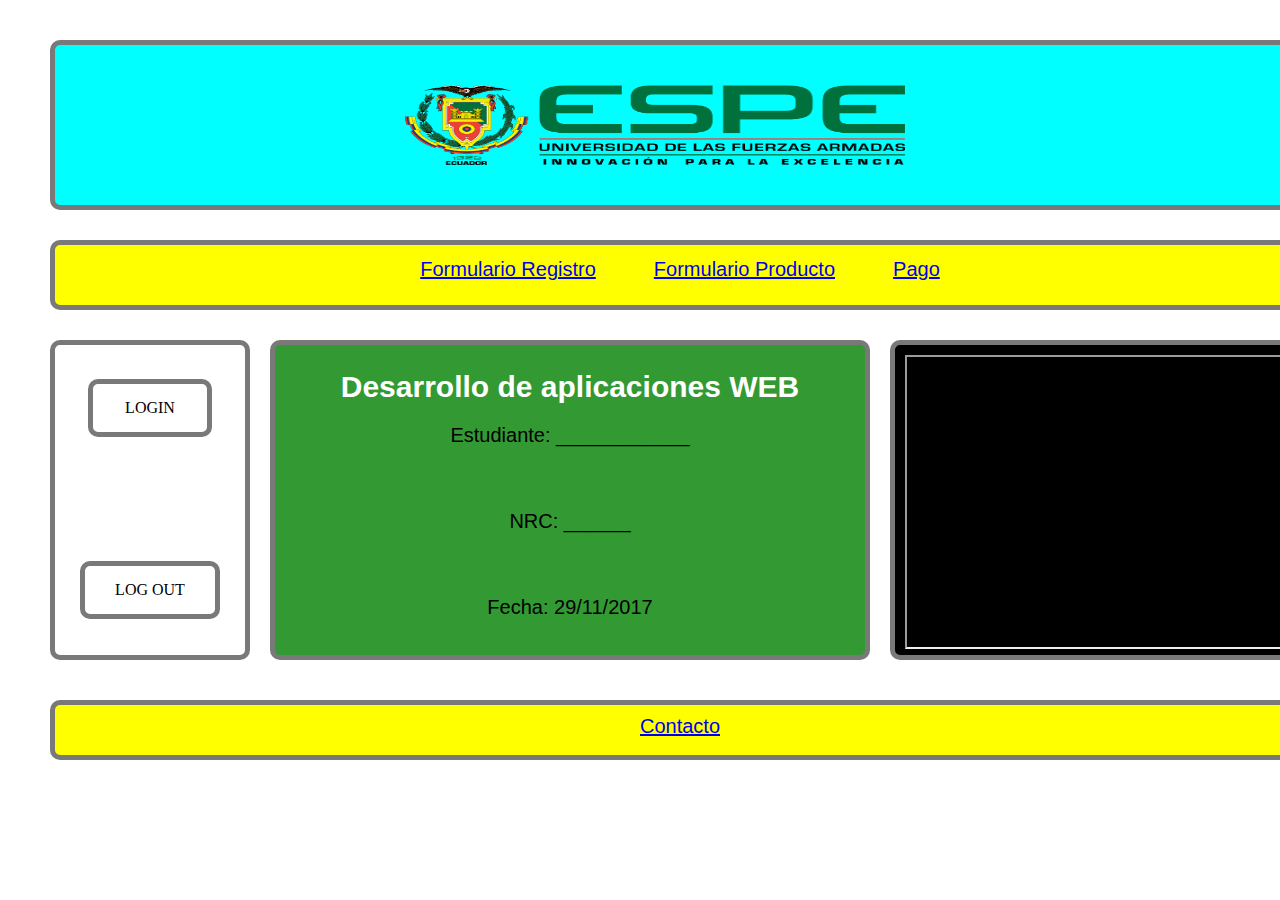
<file: index.html>
﻿<!DOCTYPE html>
<html>
  <head>
    <title>EXAMEN</title>
   
    <meta http-equiv="content-type" content="text/html; charset=utf-8"/>
    <link rel="stylesheet" href="Recursos/estilos.css" type="text/css"/>
  
  </head>
  
  <body>
    
	
      <!-- header (Rectangle) -->
        <div id="header" class="">
            <img id="Espe_img" class="Logo" src="Recursos/img/logo_ESPE.png">
			
        </div>
    

      <!-- navBar (Rectangle) -->
      <div id="navBar" class="Texto">
		<table align="center" border="0">
		  <tr>
		   	 <td> <a href="FormRegistro.html">Formulario Registro</a> </td>
             <td> &nbsp;&nbsp;&nbsp;&nbsp;&nbsp;&nbsp;&nbsp;&nbsp;&nbsp; </td> 
			 <td> <a href="FormProducto.html">Formulario Producto</a> </td> 
             <td> &nbsp;&nbsp;&nbsp;&nbsp;&nbsp;&nbsp;&nbsp;&nbsp;&nbsp; </td> 
             <td> <a href="https://www.w3schools.com/" target="_blank">Pago</a> </td> 
	      </tr>
        </table>
	  </div>
      

      <!-- leftMenu (Rectangle) -->
         <div id="leftMenu" class="">
		    <a href="FormLogin.html" class="Boton">LOGIN</a>
            <a href="FormLogin.html" class="Boton2">LOG OUT</a>
                 
         </div>


      <!-- content (Rectangle) -->
         <div id="content" class="Texto" data-label="content">
              <h2>Desarrollo de aplicaciones WEB</h2>
              <p>Estudiante: ____________</p>
              <br>
              <p>NRC: ______</p>
              <br>
			  <p>Fecha: 29/11/2017</p>
		     
         </div>

      <!-- rightMenu (Rectangle) -->
         <div id="rightMenu" class="">
           <iframe height="290" width="390" src="https://www.youtube.com/embed/7Gi4NRPV_fg?ecver=2" frameborder="1" allowfullscreen></iframe> 
         </div>


      <!-- footer (Rectangle) -->
         <div id="footer" class="Texto">
        
             <!--<a href="FormContacto.html">Contacto</a>-->
             <a href="Parte lll/FormContacto.html">Contacto</a>

         </div>

	
  </body>
</html>
</file>
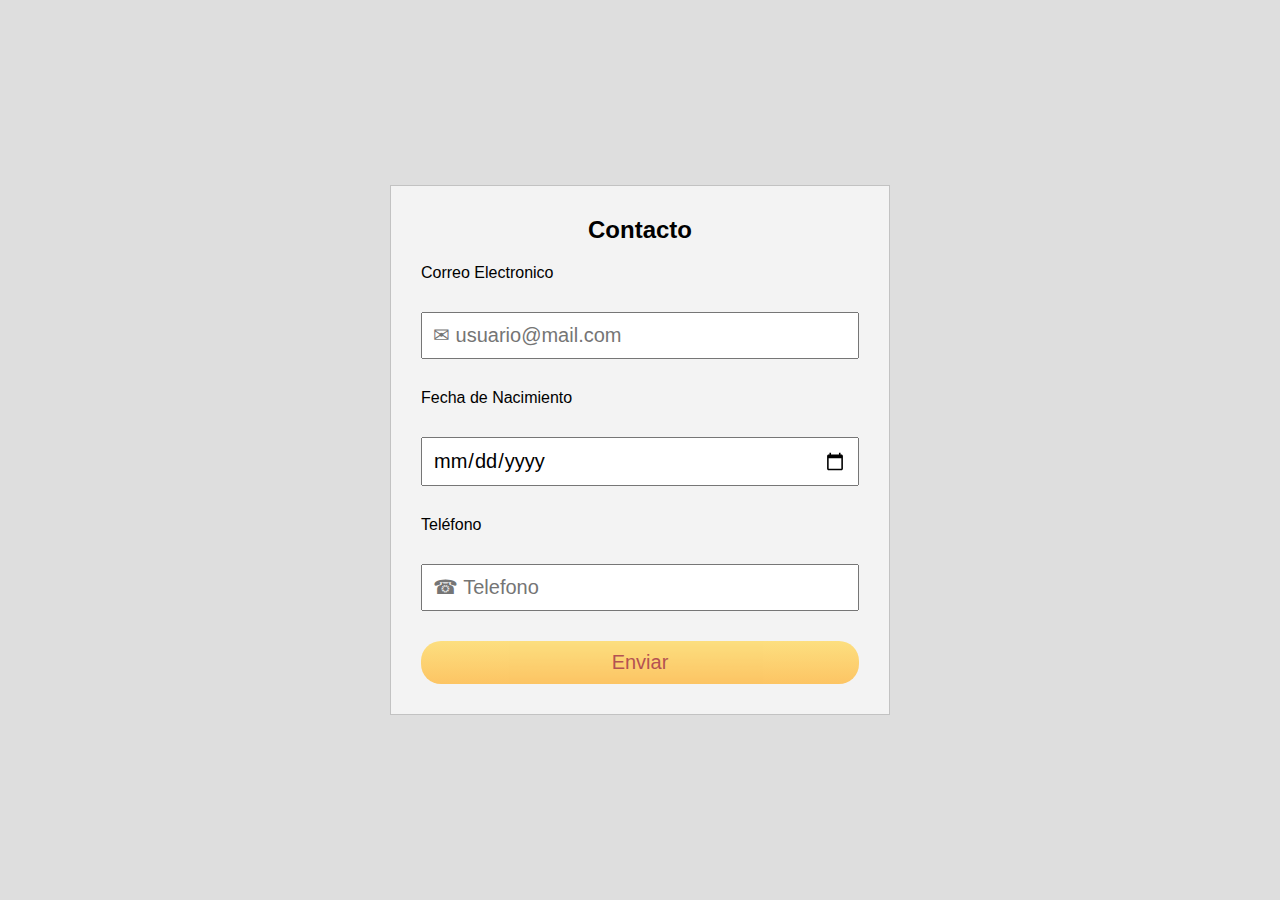
<file: FormContacto.html>
<!DOCTYPE html>
<html>
  <head>
    <meta charset="utf-8">
    <title>Formulario de Login</title>
    <meta name="viewport" content="width=device-width, user-scaleble=no,
    initial-scale=1, maximum-scale=1,minimum-scale=1">
    <link rel="stylesheet" href="Recursos/MisEstilos.css">
  </head>
  <body>
    <form class="" action="" method="post" name="FormContacto">
      <h2>Contacto</h2>
      <p>Correo Electronico</p>
      <input type="text" name="txtEmail" placeholder="&#9993; usuario@mail.com">
      <p>Fecha de Nacimiento</p>
      <input type="date" name="txtFecha">
      <p>Teléfono</p>
      <input type="text" name="txtTelefono" placeholder="&#9742; Telefono">
      <input type="submit" name="" value="Enviar">
    </form>
  </body>
</html>
</file>
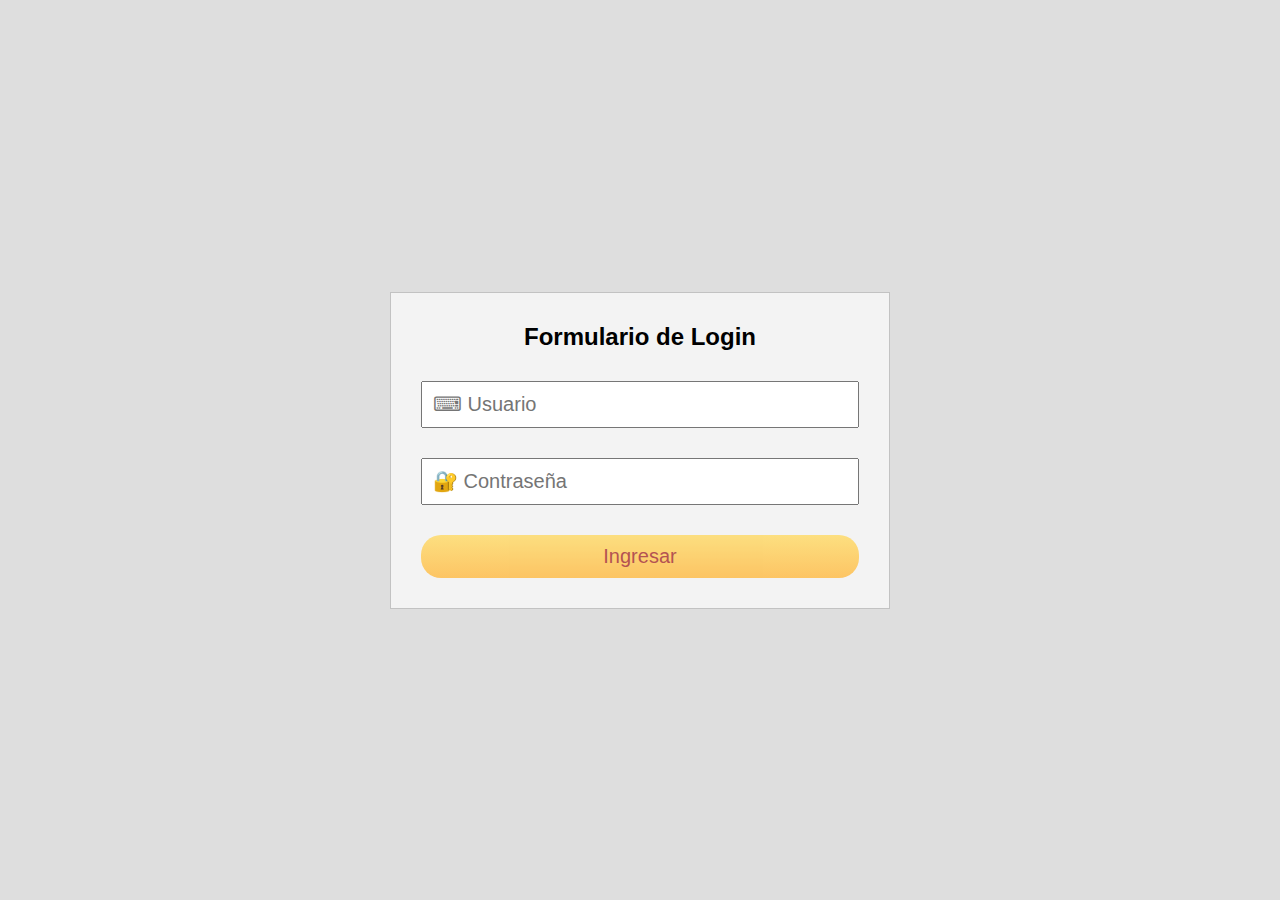
<file: FormLogin.html>
<!DOCTYPE html>
<html>
  <head>
    <meta charset="utf-8">
    <title>Formulario de Login</title>
    <link rel="stylesheet" href="Recursos/MisEstilos.css">
  </head>
  
  <body>
    <form name="FormaLogin" action="#" method="POST">
      <h2>Formulario de Login</h2>
      <input type="text" name="txtUsuario" placeholder="&#9000; Usuario">
      <input type="password" name="txtContraseña" placeholder="&#128272; Contraseña">
      <input type="submit" name="btnSubmit" value="Ingresar">
    </form>
  </body>
</html>
</file>
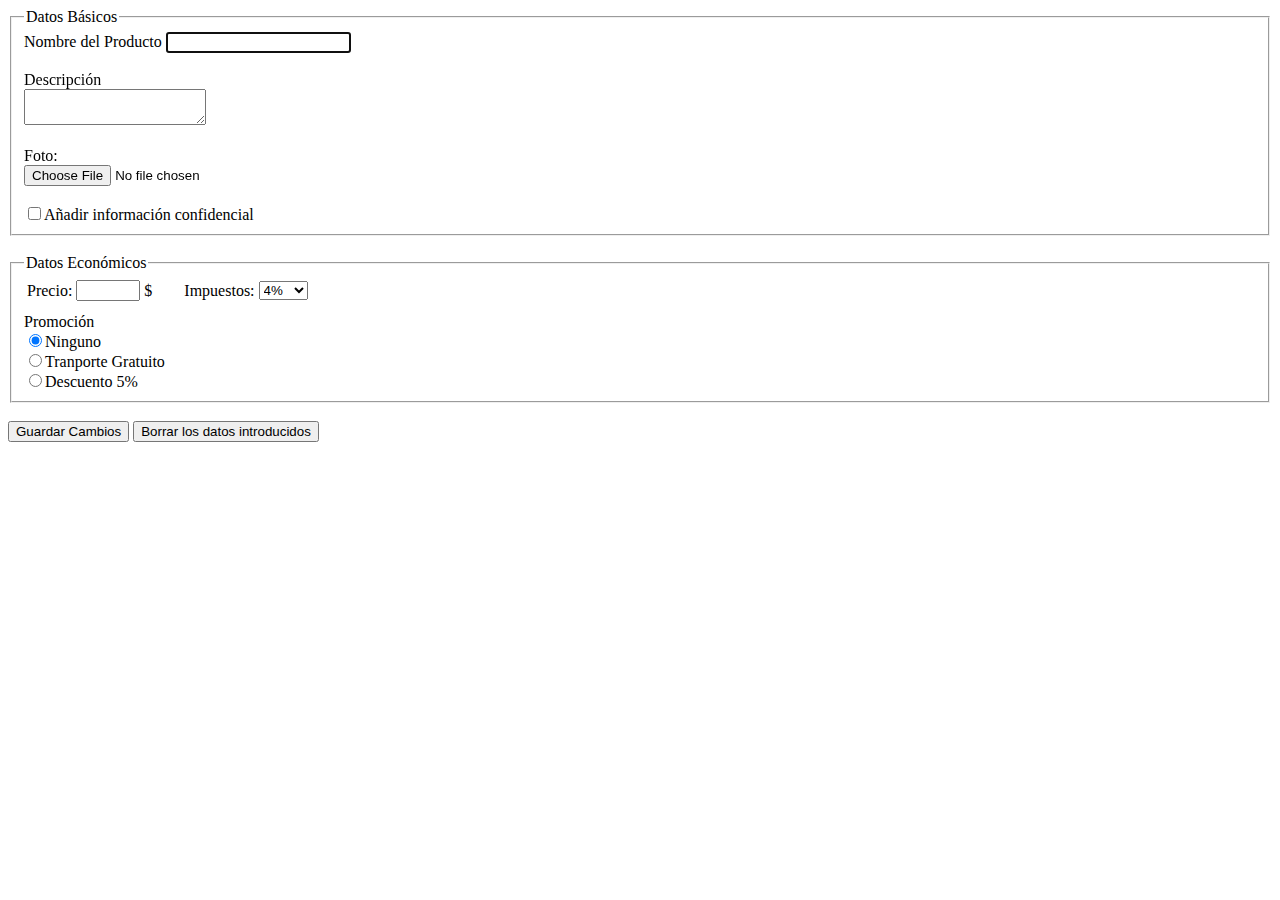
<file: FormProducto.html>
﻿<!DOCTYPE html>
<html>
  <head>
    <title>Producto</title>
    
  </head>
  
<body>
<meta http-equiv="content-type" content="text/html; charset=utf-8"/>  

<form action="#" method="POST" name="FormProducto">

  <fieldset id="Datos_Basicos">
    <legend>Datos Básicos</legend>
    
	Nombre del Producto
    <input id="Basico1" type="text" value="" name="txtNombre" autofocus required>
    <br>
	<br>
	
	Descripción<br>
    <textarea id="Basico2" maxlength="50" name="txtaDescripcion" required></textarea>
    
	<br><br>
    Foto:
    <br> <input id="Basico3" type="file" name="foto" required>
    
	<br><br>
    <input id="Basico4" type="checkbox" name="ckboxLogistica" value="Logistica">Añadir información confidencial
    
  </fieldset>
  
  <br>
  
  <fieldset>
    <legend>Datos Económicos</legend>
		<table align="left" border="0">
		  <tr>
		  		<td>Precio: </td>
				<td> <input id="Económico1" type="number" value="" min="100" max="200" required> </td>
		  
				<td>$</td>
				<td>&nbsp;&nbsp;&nbsp;&nbsp;&nbsp;&nbsp;</td>
				<td>Impuestos: </td>
				<td><select name="cmbImpuesto" id="Económico2">
					<option value="4">4%</option>
					<option value="7">7%</option>
					<option value="16">16%</option>
					<option value="25">25%</option>
				</select></td>
		   </tr>
		</table>		
	<br><br>
    <label>Promoción</label><br>
    <input type="radio" name="rbPromocion" value="Ninguno" id="Económico3" checked>Ninguno  <br>
    <input type="radio" name="rbPromocion" value="Gratuito" id="Económico3">Tranporte Gratuito<br>
    <input type="radio" name="rbPromocion" value="Descuento" id="Económico3">Descuento 5%<br>
  </fieldset>
  
  <br>
  <input type="submit" name="btnGuardar" value="Guardar Cambios">
  <input type="reset" name="btnReset" value="Borrar los datos introducidos">

  </form>


  </body>
</html>
</file>
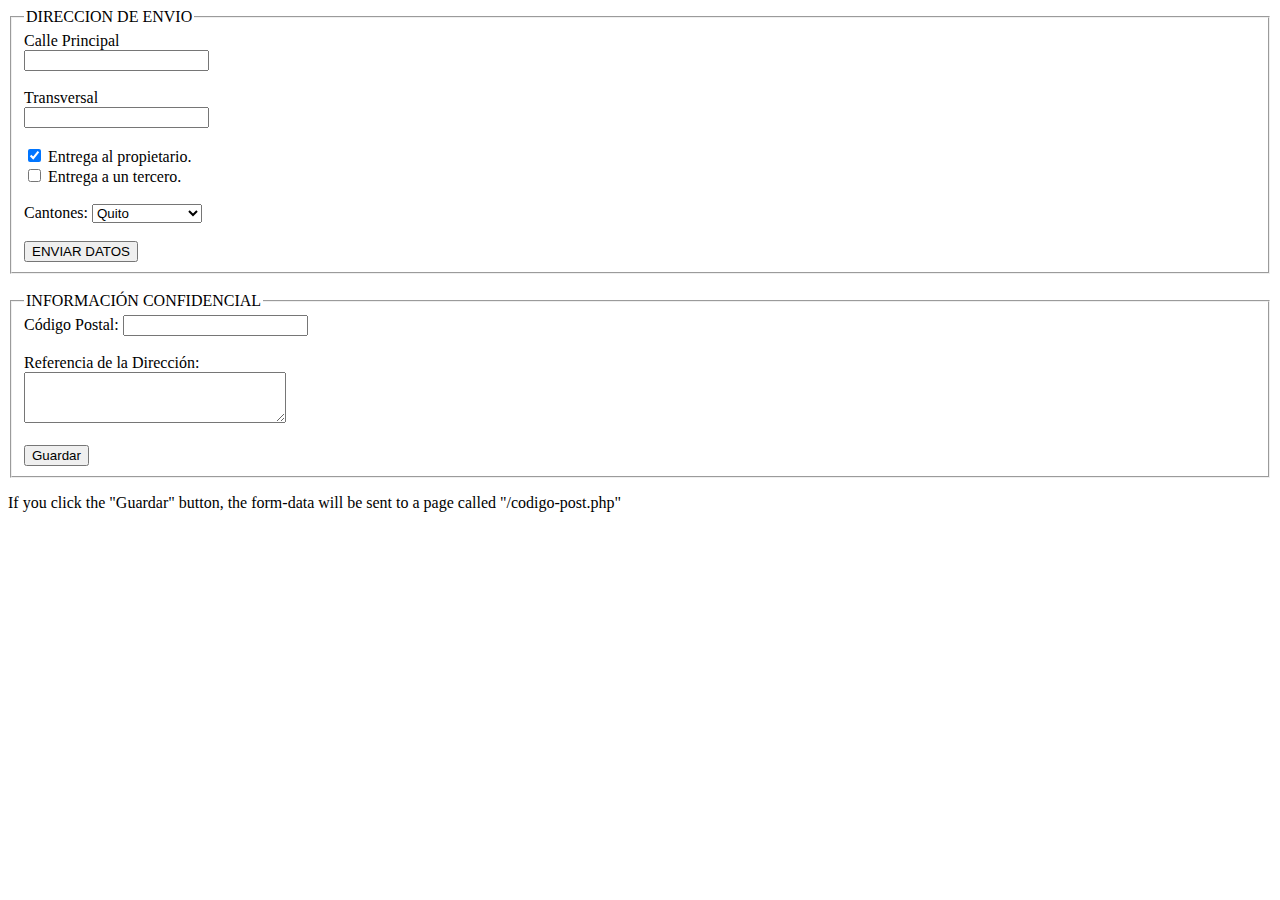
<file: FormRegistro.html>
<!DOCTYPE html>
<html>
  <head>
    <meta charset="utf-8">
    <title>LOGISTICA</title>
  </head>
  <body>
    <form action="#" method="GET" name="FormDireccion" target="_blank">
       <fieldset>
         <legend>DIRECCION DE ENVIO</legend>
         Calle Principal <br>
         <input type="text" name="txtPrincipal" value="">
         <br><br>
         Transversal<br>
         <input type="text" name="txtTransversal" value="">
        
		<br><br>
		<input type="checkbox" name="chbEntrega1" value="PROPIETARIO"checked> Entrega al propietario.<br>
        <input type="checkbox" name="chbEntrega2" value="TERCERO"> Entrega a un tercero.

         <br><br>
         Cantones: <select  name="cmbCantones">
		      <optgroup label="PICHINCHA">
					<option value="Quito">Quito</option>
					<option value="Rumiñahui">Rumiñahui</option>
					<option value="Mejia">Mejia</option>
             </optgroup>
			 
			 <optgroup label="GUAYAS">
					<option value="Guayaquil">Guayaquil</option>
					<option value="Santa Elena">Santa Elena</option>
					<option value="Salinas">Salinas</option>
             </optgroup>
			 
         </select>
		 
         <br><br>
           <input type="submit" name="SubmitDireccion" value="ENVIAR DATOS">
       </fieldset>
    </form>
	
	<br>
    <form action="#" method="POST" name="FormConfidencial" target="_blank">
       <fieldset>
         <legend>INFORMACIÓN CONFIDENCIAL</legend>
         Código Postal: 
         <input type="password" name="pswCodigoPostal" value="">
         
		 <br><br>
         Referencia de la Dirección:<br>
         <textarea name="Mensaje" rows="3" cols="30" id="Mensaje"></textarea><br>
         <br>
           <input type="submit" name="SubmitConfidencial" value="Guardar">
       </fieldset>
    </form>
    <p>If you click the "Guardar" button, the form-data will be sent to a page called "/codigo-post.php"</p>
  </body>
</html>
</file>
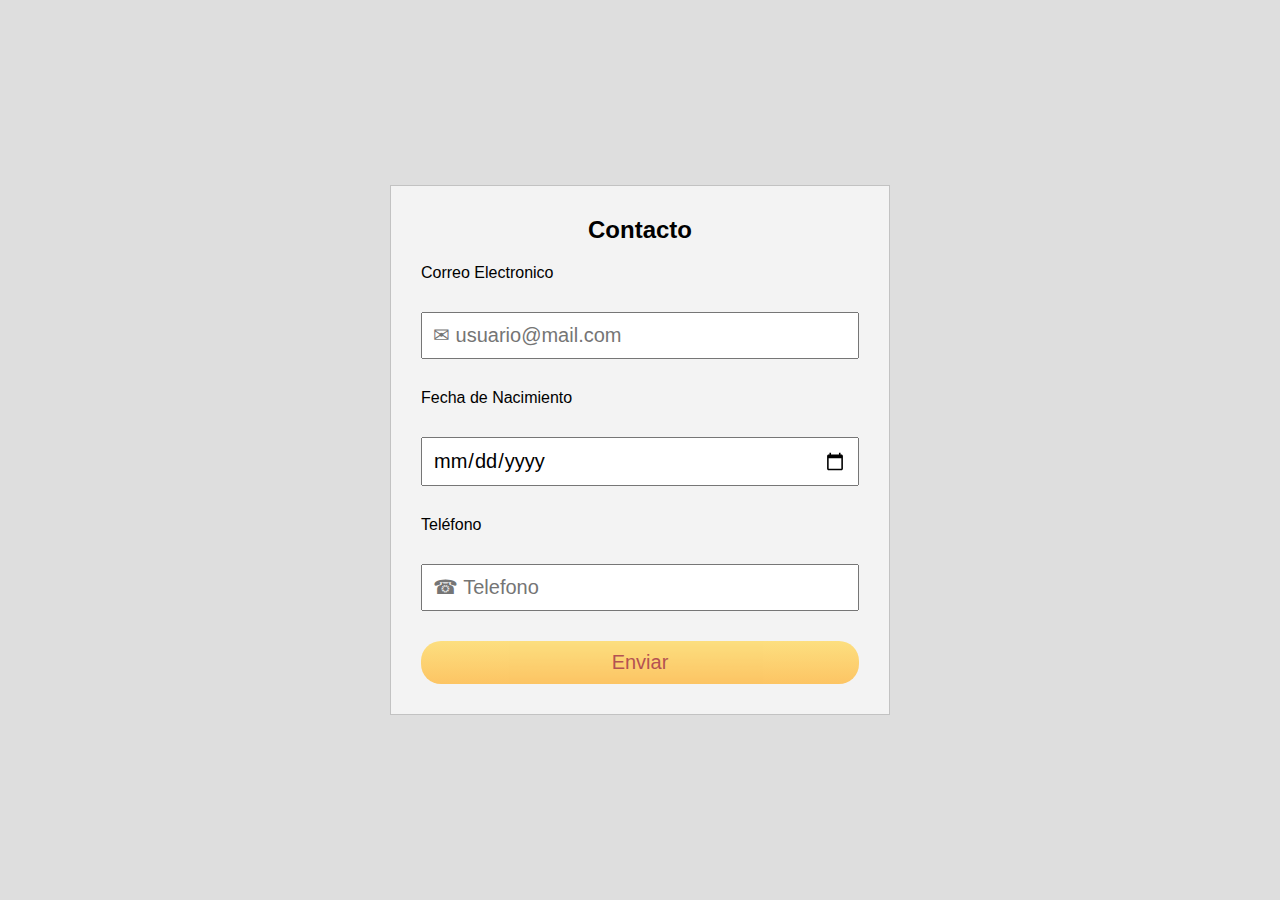
<file: Parte lll/FormContacto.html>
<!DOCTYPE html>
<html lang="es">
  <head>
    <meta charset="utf-8">
    <title>Formulario de Login</title>
    <meta name="viewport" content="width=device-width, user-scaleble=no,
    initial-scale=1, maximum-scale=1,minimum-scale=1">
    <link rel="stylesheet" href="../../Recursos/MisEstilos.css">
    <script src="validar.js"></script>
  </head>
  <body>
    <form class="" action="#" method="post" class="form-register"  onsubmit="validar();checkSubmit();" onclick="this.form.submit()">
      <h2>Contacto</h2>
      <p>Correo Electronico</p>
      <input type="email" id="txtEmail" name="txtEmail" placeholder="&#9993; usuario@mail.com" required>
      <p>Fecha de Nacimiento</p>
      <input type="date"  name="txtFecha">
      <p>Teléfono</p>
      <input type="text" id="txtTelefono" name="txtTelefono" placeholder="&#9742; Telefono" required>
      <input type="submit" id="btnEnviar" value="Enviar" >
    </form>
  </body>
</html>
</file>
<file: Recursos/estilos.css>
body {
  width:1300px;
  margin: 0 auto;  /* Para que el contenedor este centrado */
  text-align:center;
}

h2{
  text-align: center;
  margin-bottom: 10px;
  color:#FFF;
  font-family:Verdana, Geneva, sans-serif;
  font-size: 30px;
}

.Texto{
  text-align: center;
  color:#000;
  font-family:Arial;
  font-size: 20px;
	
}

.Boton {
    background-color: #ffffff;
    border-width:5px;
	border-style:solid;
	border-color:rgba(121, 121, 121, 1);
	border-radius:10px;
    color: black;
    padding: 15px 32px;
    text-align: center;
    text-decoration: none;
    display: inline-block;
    font-size: 16px;
    margin: 4px 2px;
    cursor: pointer;
}
.Boton2 {
    background-color: #ffffff;
    border-width:5px;
	border-style:solid;
	border-color:rgba(121, 121, 121, 1);
	border-radius:10px;
    color: black;
    padding: 15px 30px;
    text-align: center;
    text-decoration: none;
    display: inline-block;
    font-size: 16px;
    margin: 120px 4px;
    cursor: pointer;
}

/* HEADER   */
#header {   
  position:absolute;
  left:50px;
  top:40px;
  width: 1260px;
  height:170px;
  float: none;
  background:inherit;
  background-color: rgba(0, 255, 255);
  box-sizing:border-box;
  border-width:5px;
  border-style:solid;
  border-color:rgba(121, 121, 121, 1);
  border-radius:10px;
 }

.Logo {
  position:absolute;
  left:350px;
  top:40px;
  width:500px;
  height:80px;
}


/* navBar  */
#navBar {
  position:absolute;
  left:50px;
  top:240px;
  width:1260px;
  height:70px;
  float: none;
  background:inherit;
  background-color: rgba(255,255,0);
  box-sizing:border-box;
  border-width:5px;
  border-style:solid;
  border-color:rgba(121, 121, 121, 1);
  border-radius:10px;
  padding-top: 10px;
}


/* leftMenu  */
#leftMenu {
  position:absolute;
  left:50px;
  top:340px;
  width:200px;
  height:320px;
  float: left;
  background:inherit;
  background-color: rgba(255, 255, 255);
  box-sizing:border-box;
  border-width:5px;
  border-style:solid;
  border-color:rgba(121, 121, 121, 1);
  border-radius:10px;
  padding-top: 30px;
 }

 
 
/* content */
#content {
  position:absolute;
  left:270px;
  top:340px;
  width:600px;
  height:320px;
  float: left;
  background:inherit;
  background-color: rgba(51, 153, 51);
  box-sizing:border-box;
  border-width:5px;
  border-style:solid;
  border-color:rgba(121, 121, 121, 1);
  border-radius:10px;
}



/* rigthMenu */
#rightMenu {
  position:absolute;
  left:890px;
  top:340px;
  width:420px;
  height:320px;
  float: left;
  background:inherit;
  background-color: rgba(0, 0, 0);
  box-sizing:border-box;
  border-width:5px;
  border-style:solid;
  border-color:rgba(121, 121, 121, 1);
  border-radius:10px;
  padding-left: 10px;
  padding-top: 10px;
  padding-bottom: 10px;
  padding-right: 10px;
}


/* footer  */
#footer {
  position:absolute;
  left:50px;
  top:700px;
  width:1260px;
  height:60px;
  float: none;
  background:inherit;
  background-color: rgba(255,255,0);
  box-sizing:border-box;
  border-width:5px;
  border-style:solid;
  border-color:rgba(121, 121, 121, 1);
  border-radius:10px;
  padding-top: 10px;
}
</file>
<file: Recursos/MisEstilos.css>
*{
  margin: 0;
  padding: 0;
  font-family:sans-serif;
  box-sizing: border-box;
}

body{
  background: #DEDEDE;
  display: flex;
  min-height: 100vh;
}

form{
  margin: auto;
  width: 50%;
  max-width: 500px;
  background: #F3F3F3;
  padding: 30px;
  border: 1px solid rgba(0,0,0,0.2);
}

h2{
  text-align: center;
  margin-bottom: 20px;
  color: (0,0,0,0.5);
}

input{
  display: block;
  padding: 10px;
  width: 100%;
  margin: 30px 0;
  font-size: 20px;
}

input[type=submit]{
  background: linear-gradient(#FFDA63, #FFB940);
  border:0;
  color: brown;
  opacity: 0.8;
  cursor: pointer;
  border-radius: 20px;
  margin-bottom: 0;
}

input[tyoe=submit]:hover{
  opacity: 1;
}

input[tyoe=submit]:active{
  transform: scale(0.95);
}

/* RESPONSIVE */
@media(max-width:780px){
  form{
    width: 95%;
  }
}
</file>
